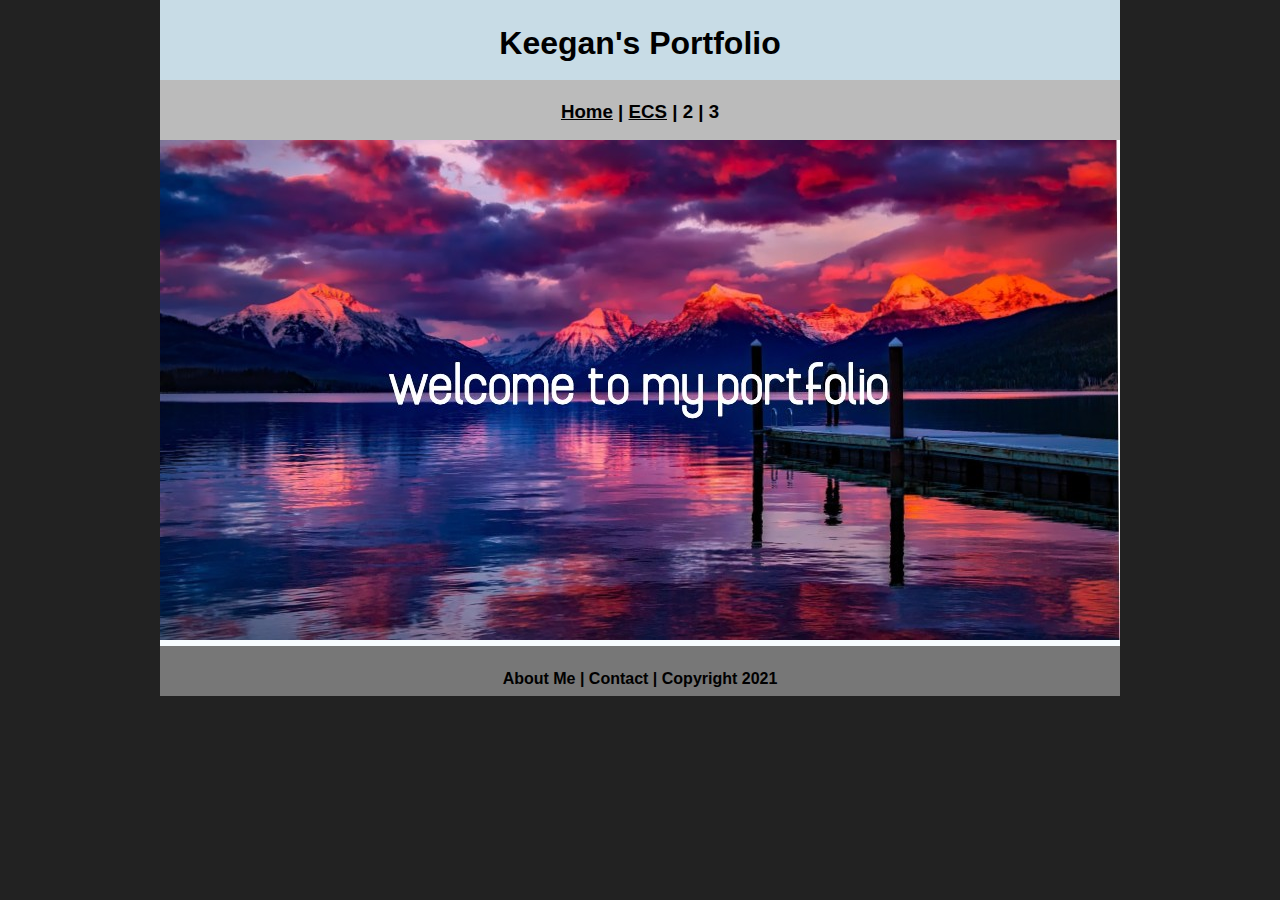
<file: index.html>
<!DOCTYPE html>
<html class="homePage">
<head>
	<!-- This is a comment! Text here will be ignored by the browser. -->
	<meta charset="UTF-8">
	<title>Keegan's Portfolio</title>
	<link href="myCSS.css" rel="stylesheet" type="text/css">
</head>
<body>
<div class="container">
  <div class="header">
  	<h1>Keegan's Portfolio</h1>
  </div>
  <div class="nav">
    <h3><a href="index.html">Home</a> | <a href="ecs/index.html">ECS</a> | 2 | 3</h3>
  </div>
  <div class="content">
	  <img src="images/welcome.jpg" alt="Welcome" width="960" height="500">
  <div class="footer">
    <h4>About Me | Contact | Copyright 2021</h4>
  </div>
</div>
</body>
</html>
</file>
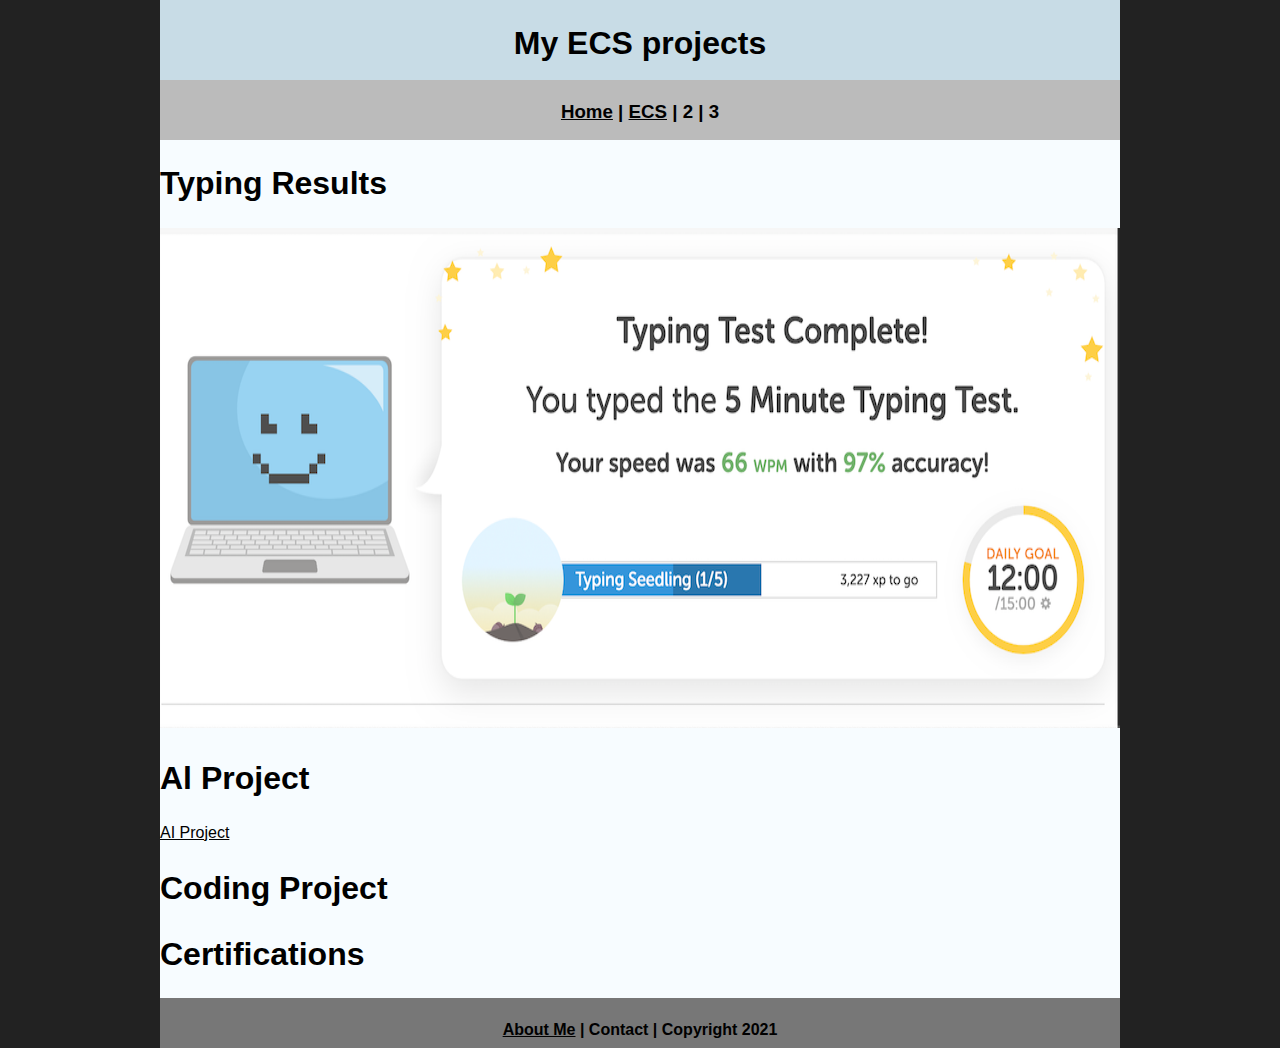
<file: ecs/index.html>
<!DOCTYPE html>
<html class="homePage">
<head>
	<!-- This is a comment! Text here will be ignored by the browser. -->
	<meta charset="UTF-8">
	<title>My ECS projects</title>
	<link href="../myCSS.css" rel="stylesheet" type="text/css">
</head>
<body>
<div class="container">
  <div class="header">
  	<h1>My ECS projects</h1>
  </div>
  <div class="nav">
    <h3><a href="../index.html">Home</a> | <a href="index.html">ECS</a> | 2 | 3</h3>
  </div>
  <div class="content">
	<h1>Typing Results</h1>
	  <img src="../images/test.png" alt="Welcome" width="960" height="500">
	  <h1>Al Project</h1>
	  <a href="Space Elevator.pptx">AI Project</a>
	  <h1>Coding Project</h1>
	  <h1>Certifications</h1>
	</div>
  <div class="footer">
    <h4><a href="../aboutme.html">About Me</a> | Contact | Copyright 2021</h4>
  </div>
</div>
</body>
</html>
</file>
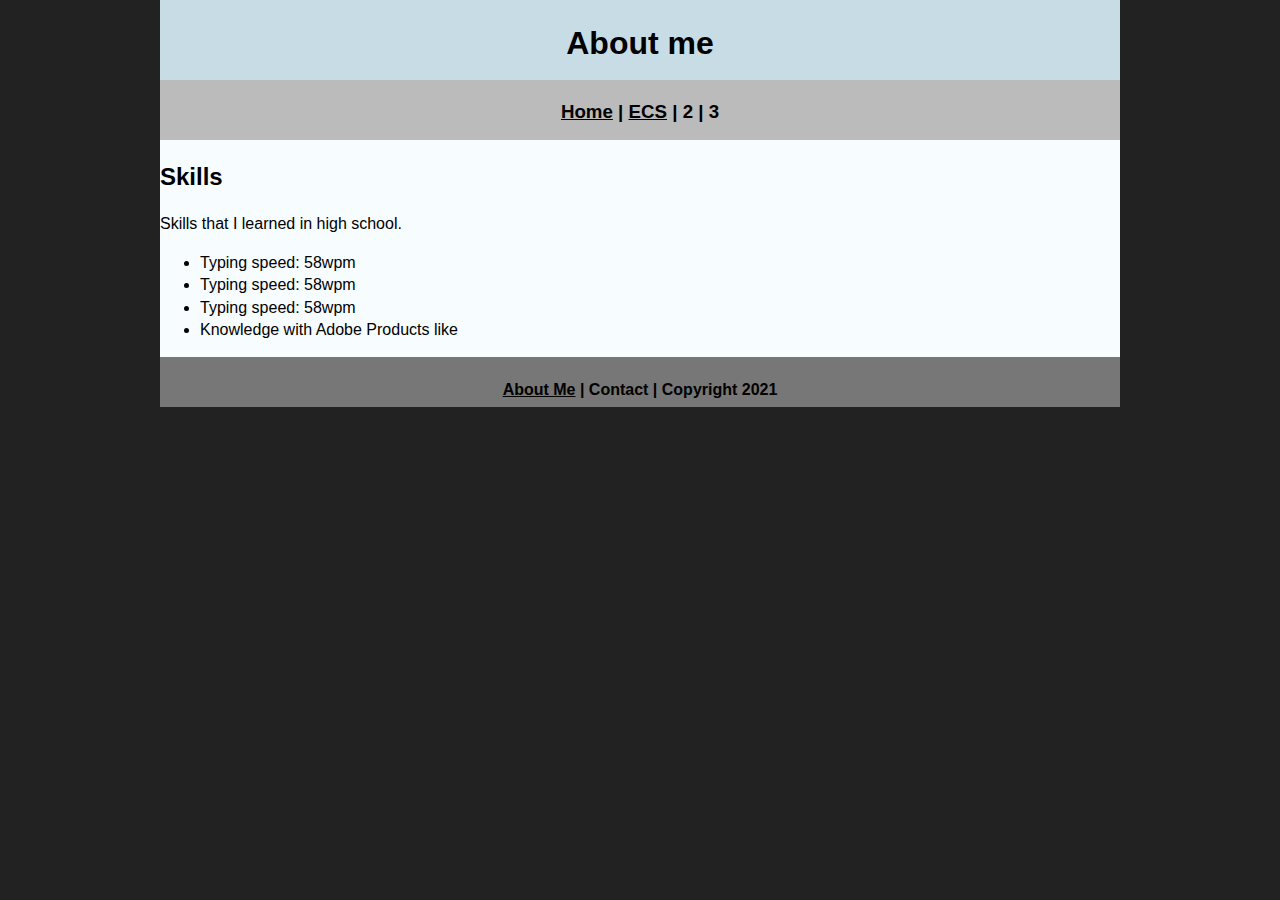
<file: aboutme.html>
<!DOCTYPE html>
<html class="homePage">
<head>
	<!-- This is a comment! Text here will be ignored by the browser. -->
	<meta charset="UTF-8">
	<title>About Me</title>
	<link href="myCSS.css" rel="stylesheet" type="text/css">
</head>
<body>
<div class="container">
  <div class="header">
  	<h1>About me</h1>
  </div>
  <div class="nav">
    <h3><a href="index.html">Home</a> | <a href="ecs/index.html">ECS</a> | 2 | 3</h3>
  </div>
  <div class="content">
<h2>Skills</h2
	<p>Skills that I learned in high school.</p>
	  <ul>
	          <li>Typing speed: 58wpm</li>
	          <li>Typing speed: 58wpm</li>
	          <li>Typing speed: 58wpm</li>
		  <li>Knowledge with Adobe Products like</li>
	  </ul>
	</div>
  <div class="footer">
    <h4><a href="aboutme.html">About Me</a> | Contact | Copyright 2021</h4>
  </div>
</div>
</body>
</html>
</file>
<file: myCSS.css>
@charset "UTF-8";
/* This is a comment! Text here will be ignored by the browser. */
body {
     font: 100%/1.4 Avantgarde, TeX Gyre Adventor, URW Gothic L, sans-serif;
     background-color: #51869C;
     margin: 0;
     padding: 0;
     color: #000;
}

a:link {
     color: #000000;
}
a:visited {
     color: #000;
}
a:hover, a:active, a:focus { 
     text-decoration: underline;
}
.homePage {
	background: #222222;
}
.container {
	width: 960px;
	margin: 0 auto;
}
.header {
	background: #C8DCE6;
	text-align: center;
	margin: 0px;
	padding: 5;
	float: left;
	width: 100%;
	height: 80px;
	
}
.nav {
	background: #BBBBBB;
	margin: 0px;
	padding: 5;
	float: left;
	width: 100%;
	height: 60px;
	text-align: center;
}
.content {
	background: #F7FCFF;
	margin: 0px;
	padding:5;
	float: left;
	width: 100%;
	text-align: left;
}
.footer {
	background: #777777;
	margin: 0px;
	float: left;
	width: 100%;
	height: 50px;
	text-align: center;
}
</file>
